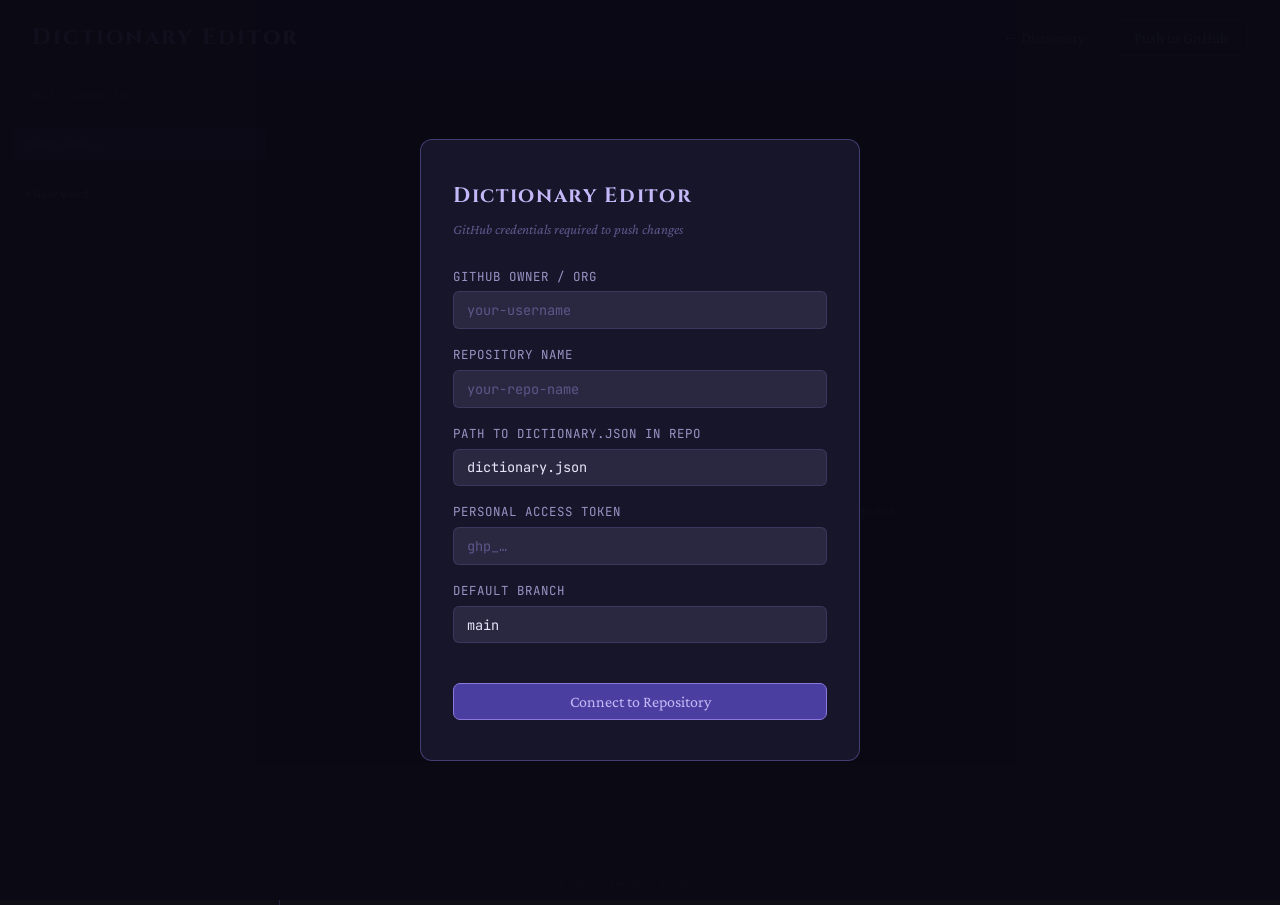
<file: dictionary-editor.html>
<!DOCTYPE html>
<html lang="en">
<head>
<meta charset="UTF-8">
<meta name="viewport" content="width=device-width, initial-scale=1.0">
<title>Dictionary Editor</title>
<link rel="preconnect" href="https://fonts.googleapis.com">
<link href="https://fonts.googleapis.com/css2?family=Cinzel:wght@400;600&family=Crimson+Pro:ital,wght@0,300;0,400;1,300;1,400&family=JetBrains+Mono:wght@400&display=swap" rel="stylesheet">
<link href="./stylesheets/dictionary-editor.css" rel="stylesheet">
</head>
<body>

<!-- AUTH OVERLAY -->
<div id="auth-overlay">
  <div class="auth-box">
    <h2>Dictionary Editor</h2>
    
    <p>GitHub credentials required to push changes</p>
    <div class="field-group">
      <label>GitHub Owner / Org</label>
      <input type="text" id="gh-owner" placeholder="your-username" autocomplete="off">
    </div>
    <div class="field-group">
      <label>Repository Name</label>
      <input type="text" id="gh-repo" placeholder="your-repo-name" autocomplete="off">
    </div>
    <div class="field-group">
      <label>Path to dictionary.json in repo</label>
      <input type="text" id="gh-path" placeholder="dictionary.json" value="dictionary.json" autocomplete="off">
    </div>
    <div class="field-group">
      <label>Personal Access Token</label>
      <input type="password" id="gh-pat" placeholder="ghp_…" autocomplete="off">
    </div>
    <div class="field-group">
      <label>Default Branch</label>
      <input type="text" id="gh-branch" placeholder="main" value="main" autocomplete="off">
    </div>
    <div class="auth-error" id="auth-error"></div>
    <button class="btn btn-primary" onclick="authenticate()">Connect to Repository</button>
  </div>
</div>

<!-- PUSH MODAL -->
<div id="push-modal">
  <div class="modal-box">
    <h3>Push Changes</h3>
    <div class="branch-preview" id="branch-name-display"></div>
    <div class="changes-summary" id="changes-summary"></div>
    <div class="field-group">
      <label>Commit message</label>
      <input type="text" id="commit-message" placeholder="Dictionary edits via browser editor">
    </div>
    <div class="auth-error" id="push-error"></div>
    <div class="modal-actions" style="margin-top:1rem;">
      <button class="btn" onclick="closePushModal()">Cancel</button>
      <button class="btn btn-success" onclick="confirmPush()">Push Branch</button>
    </div>
  </div>
</div>

<!-- TOAST -->
<div id="toast"></div>

<!-- MAIN UI -->
<header>
  <div>
    <h1>Dictionary Editor</h1>
    <div class="meta" id="repo-meta"></div>
  </div>
  <div class="header-actions">
    <span class="modified-count" id="modified-count" style="display:none"></span>
    <button class="btn" onclick="window.open('dictionary.html','_blank')">← Dictionary</button>
    <button class="btn btn-success" onclick="openPushModal()">Push to GitHub</button>
  </div>
</header>

<div id="status-bar"><span class="status-info">Not connected</span></div>

<div class="editor-layout">
  <div id="sidebar">
    <div class="sidebar-search">
      <input type="text" id="sidebar-search" placeholder="Filter words…" oninput="filterWordList(this.value)">
    </div>
    <div class="sidebar-actions">
      <button class="btn btn-sm" onclick="openNewWordEditor()">+ New word</button>
    </div>
    <div id="word-list"></div>
  </div>
  <div id="editor-panel">
    <div class="editor-empty">Select a word to edit, or add a new one</div>
  </div>
</div>
<div id="footer">© 2026 Sara Laudeman. All rights reserved.</div>
<script type="text/javascript" src="./js/dictionary-editor.js"></script>
</body>
</html>
</file>
<file: stylesheets/dictionary-editor.css>
:root {
    --bg: #0f0e17;
    --bg-card: #16152a;
    --bg-card-hover: #1c1b35;
    --border: rgba(139, 120, 220, 0.18);
    --border-hover: rgba(139, 120, 220, 0.4);
    --purple-light: #c4b8f8;
    --purple-mid: #8b78dc;
    --purple-dim: #4a3fa0;
    --blue-light: #a8c8f8;
    --blue-mid: #4a90d9;
    --text-primary: #e8e4f8;
    --text-secondary: #9993c4;
    --text-dim: #5c578a;
    --charcoal: #2a2840;
    --charcoal-light: #3d3a60;
    --green: #9adba8;
    --green-dim: rgba(154,219,168,0.15);
    --red: #f5a07a;
    --red-dim: rgba(245,160,122,0.15);
    --yellow: #f5c07a;
    --yellow-dim: rgba(245,192,122,0.12);
    --accent-verb: #b48ef0;
    --accent-noun: #7ab8f5;
    --accent-adj: #9adba8;
    --accent-adv: #f5c07a;
    --accent-other: #f5a07a;
}

* { box-sizing: border-box; margin: 0; padding: 0; }

body {
    background: var(--bg);
    color: var(--text-primary);
    font-family: 'Crimson Pro', Georgia, serif;
    font-size: 16px;
    line-height: 1.6;
    min-height: 100vh;
}

/* ── AUTH OVERLAY ── */
#auth-overlay {
    position: fixed;
    inset: 0;
    background: rgba(10,9,20,0.96);
    display: flex;
    align-items: center;
    justify-content: center;
    z-index: 100;
}

.auth-box {
    background: var(--bg-card);
    border: 1px solid var(--border-hover);
    border-radius: 12px;
    padding: 2.5rem 2rem;
    width: 100%;
    max-width: 440px;
}

.auth-box h2 {
    font-family: 'Cinzel', serif;
    font-size: 1.3rem;
    color: var(--purple-light);
    margin-bottom: 0.3rem;
    letter-spacing: 0.08em;
}

.auth-box p {
    color: var(--text-dim);
    font-size: 0.88rem;
    margin-bottom: 1.6rem;
    font-style: italic;
}

.field-group {
    margin-bottom: 1rem;
}

.field-group label {
    display: block;
    font-size: 0.78rem;
    letter-spacing: 0.08em;
    color: var(--text-secondary);
    text-transform: uppercase;
    font-family: 'JetBrains Mono', monospace;
    margin-bottom: 5px;
}

.field-group input, .field-group select, .field-group textarea {
    width: 100%;
    background: var(--charcoal);
    border: 1px solid var(--border);
    border-radius: 6px;
    color: var(--text-primary);
    font-family: 'JetBrains Mono', monospace;
    font-size: 0.85rem;
    padding: 0.55rem 0.8rem;
    outline: none;
    transition: border-color 0.2s;
}

.field-group input:focus, .field-group select:focus, .field-group textarea:focus {
    border-color: var(--purple-mid);
}

.field-group input::placeholder { color: var(--text-dim); }

.btn {
    display: inline-flex;
    align-items: center;
    gap: 6px;
    padding: 0.55rem 1.2rem;
    border-radius: 7px;
    font-family: 'Crimson Pro', serif;
    font-size: 0.95rem;
    cursor: pointer;
    transition: all 0.18s;
    border: 1px solid var(--border);
    background: none;
    color: var(--text-secondary);
}

.btn:hover { border-color: var(--purple-mid); color: var(--purple-light); }

.btn-primary {
    background: var(--purple-dim);
    border-color: var(--purple-mid);
    color: var(--purple-light);
    width: 100%;
    justify-content: center;
    margin-top: 0.5rem;
    font-size: 1rem;
}

.btn-primary:hover { background: #5a4fc0; }

.btn-danger { border-color: rgba(245,160,122,0.4); color: var(--red); }
.btn-danger:hover { background: var(--red-dim); }

.btn-success { border-color: rgba(154,219,168,0.4); color: var(--green); }
.btn-success:hover { background: var(--green-dim); }

.btn-sm { padding: 3px 10px; font-size: 0.82rem; }

.auth-error {
    color: var(--red);
    font-size: 0.82rem;
    margin-top: 0.7rem;
    font-style: italic;
    min-height: 1.2em;
}

/* ── HEADER ── */
header {
    display: flex;
    align-items: center;
    justify-content: space-between;
    padding: 1.2rem 2rem;
    border-bottom: 1px solid var(--border);
    background: rgba(83,74,183,0.07);
    flex-wrap: wrap;
    gap: 1rem;
}

header h1 {
    font-family: 'Cinzel', serif;
    font-size: 1.4rem;
    color: var(--purple-light);
    letter-spacing: 0.1em;
}

header .meta {
    font-size: 0.8rem;
    color: var(--text-dim);
    font-style: italic;
}

.header-actions { display: flex; gap: 8px; align-items: center; flex-wrap: wrap; }

/* ── STATUS BAR ── */
#status-bar {
    padding: 0.5rem 2rem;
    font-size: 0.82rem;
    font-family: 'JetBrains Mono', monospace;
    min-height: 2rem;
    display: flex;
    align-items: center;
    gap: 1rem;
    border-bottom: 1px solid var(--border);
    flex-wrap: wrap;
}

.status-ok   { color: var(--green); }
.status-warn { color: var(--yellow); }
.status-err  { color: var(--red); }
.status-info { color: var(--text-dim); }

/* ── LAYOUT ── */
.editor-layout {
    display: grid;
    grid-template-columns: 280px 1fr;
    height: calc(100vh - 110px);
}

/* ── SIDEBAR ── */
#sidebar {
    border-right: 1px solid var(--border);
    display: flex;
    flex-direction: column;
    overflow: hidden;
}

.sidebar-search {
    padding: 0.8rem;
    border-bottom: 1px solid var(--border);
    position: relative;
}

.sidebar-search input {
    width: 100%;
    background: var(--charcoal);
    border: 1px solid var(--border);
    border-radius: 6px;
    color: var(--text-primary);
    font-family: 'Crimson Pro', serif;
    font-size: 0.9rem;
    padding: 0.4rem 0.7rem;
    outline: none;
}

.sidebar-search input:focus { border-color: var(--purple-mid); }

.sidebar-actions {
    padding: 0.6rem 0.8rem;
    border-bottom: 1px solid var(--border);
    display: flex;
    gap: 6px;
}

#word-list {
    flex: 1;
    overflow-y: auto;
    scrollbar-width: thin;
    scrollbar-color: var(--charcoal-light) transparent;
}

.word-item {
    padding: 0.45rem 1rem;
    cursor: pointer;
    display: flex;
    align-items: center;
    justify-content: space-between;
    border-bottom: 1px solid rgba(139,120,220,0.06);
    transition: background 0.15s;
    gap: 6px;
}

.word-item:hover { background: var(--bg-card-hover); }
.word-item.active { background: var(--charcoal); border-left: 2px solid var(--purple-mid); }

.word-item-text {
    font-family: 'Cinzel', serif;
    font-size: 0.85rem;
    color: var(--purple-light);
    flex: 1;
    min-width: 0;
    overflow: hidden;
    text-overflow: ellipsis;
    white-space: nowrap;
}

.word-item-pos {
    font-family: 'JetBrains Mono', monospace;
    font-size: 0.65rem;
    color: var(--text-dim);
    flex-shrink: 0;
}

.word-item.modified .word-item-text::after {
    content: ' ●';
    color: var(--yellow);
    font-size: 0.6rem;
}

.word-item.new-word .word-item-text::after {
    content: ' ✦';
    color: var(--green);
    font-size: 0.6rem;
}

/* ── EDITOR PANEL ── */
#editor-panel {
    overflow-y: auto;
    padding: 1.5rem 2rem;
    scrollbar-width: thin;
    scrollbar-color: var(--charcoal-light) transparent;
}

.editor-empty {
    display: flex;
    align-items: center;
    justify-content: center;
    height: 100%;
    color: var(--text-dim);
    font-style: italic;
    font-size: 1rem;
}

.editor-word-title {
    font-family: 'Cinzel', serif;
    font-size: 1.6rem;
    color: var(--purple-light);
    margin-bottom: 1.2rem;
    letter-spacing: 0.06em;
    display: flex;
    align-items: center;
    gap: 1rem;
}

.editor-grid {
    display: grid;
    grid-template-columns: 1fr 1fr;
    gap: 1rem;
    margin-bottom: 1.2rem;
}

.editor-grid.full { grid-template-columns: 1fr; }

.field-group textarea {
    resize: vertical;
    min-height: 70px;
    font-family: 'Crimson Pro', serif;
    font-size: 0.95rem;
    line-height: 1.5;
}

.field-group select {
    appearance: none;
    -webkit-appearance: none;
    background-image: url("data:image/svg+xml,%3Csvg xmlns='http://www.w3.org/2000/svg' width='12' height='8' viewBox='0 0 12 8'%3E%3Cpath d='M1 1l5 5 5-5' stroke='%239993c4' stroke-width='1.5' fill='none' stroke-linecap='round'/%3E%3C/svg%3E");
    background-repeat: no-repeat;
    background-position: right 10px center;
    cursor: pointer;
}

/* array fields */
.array-field { display: flex; flex-direction: column; gap: 5px; }

.array-row {
    display: flex;
    gap: 6px;
    align-items: center;
}

.array-row input {
    flex: 1;
    background: var(--charcoal);
    border: 1px solid var(--border);
    border-radius: 6px;
    color: var(--text-primary);
    font-family: 'JetBrains Mono', monospace;
    font-size: 0.82rem;
    padding: 0.35rem 0.7rem;
    outline: none;
    transition: border-color 0.2s;
}

.array-row input:focus { border-color: var(--purple-mid); }

.array-remove {
    background: none;
    border: none;
    color: var(--text-dim);
    cursor: pointer;
    font-size: 0.9rem;
    padding: 2px 5px;
    border-radius: 4px;
    transition: color 0.15s;
    flex-shrink: 0;
}

.array-remove:hover { color: var(--red); }

.array-add {
    background: none;
    border: 1px dashed var(--border);
    border-radius: 6px;
    color: var(--text-dim);
    font-family: 'JetBrains Mono', monospace;
    font-size: 0.78rem;
    padding: 4px 10px;
    cursor: pointer;
    width: 100%;
    text-align: left;
    transition: all 0.18s;
    margin-top: 2px;
}

.array-add:hover { border-color: var(--purple-mid); color: var(--purple-light); }

/* root pills as autocomplete inputs */
.root-tag {
    display: inline-flex;
    align-items: center;
    gap: 5px;
    background: rgba(122,184,245,0.1);
    border: 1px solid rgba(122,184,245,0.3);
    border-radius: 20px;
    padding: 2px 10px;
    font-family: 'JetBrains Mono', monospace;
    font-size: 0.78rem;
    color: var(--blue-light);
    cursor: default;
}

.root-tag button {
    background: none;
    border: none;
    color: var(--text-dim);
    cursor: pointer;
    font-size: 0.7rem;
    padding: 0;
    line-height: 1;
}

.root-tag button:hover { color: var(--red); }

.roots-input-row {
    display: flex;
    gap: 6px;
    flex-wrap: wrap;
    align-items: center;
    background: var(--charcoal);
    border: 1px solid var(--border);
    border-radius: 6px;
    padding: 5px 8px;
    min-height: 36px;
    transition: border-color 0.2s;
}

.roots-input-row:focus-within { border-color: var(--purple-mid); }

.roots-input-row input {
    background: none;
    border: none;
    color: var(--text-primary);
    font-family: 'JetBrains Mono', monospace;
    font-size: 0.82rem;
    outline: none;
    min-width: 80px;
    flex: 1;
    padding: 0;
}

.editor-actions {
    display: flex;
    gap: 8px;
    margin-top: 1.5rem;
    padding-top: 1.2rem;
    border-top: 1px solid var(--border);
    flex-wrap: wrap;
}

/* ── PUSH MODAL ── */
#push-modal {
    position: fixed;
    inset: 0;
    background: rgba(10,9,20,0.92);
    display: none;
    align-items: center;
    justify-content: center;
    z-index: 200;
}

#push-modal.open { display: flex; }

.modal-box {
    background: var(--bg-card);
    border: 1px solid var(--border-hover);
    border-radius: 12px;
    padding: 2rem;
    width: 100%;
    max-width: 500px;
}

.modal-box h3 {
    font-family: 'Cinzel', serif;
    font-size: 1.1rem;
    color: var(--purple-light);
    margin-bottom: 1rem;
    letter-spacing: 0.06em;
}

.branch-preview {
    font-family: 'JetBrains Mono', monospace;
    font-size: 0.85rem;
    color: var(--green);
    background: var(--charcoal);
    border-radius: 6px;
    padding: 0.5rem 0.8rem;
    margin-bottom: 1.2rem;
    border: 1px solid rgba(154,219,168,0.2);
}

.changes-summary {
    font-size: 0.88rem;
    color: var(--text-secondary);
    margin-bottom: 1.2rem;
    line-height: 1.7;
}

.changes-summary span { font-family: 'JetBrains Mono', monospace; color: var(--yellow); }

.modal-actions { display: flex; gap: 8px; justify-content: flex-end; }

/* ── TOAST ── */
#toast {
    position: fixed;
    bottom: 2rem;
    right: 2rem;
    background: var(--charcoal);
    border: 1px solid var(--border);
    border-radius: 8px;
    padding: 0.7rem 1.2rem;
    font-size: 0.88rem;
    color: var(--text-primary);
    transform: translateY(20px);
    opacity: 0;
    transition: all 0.25s;
    pointer-events: none;
    max-width: 320px;
    z-index: 300;
}

#toast.show { opacity: 1; transform: translateY(0); }
#toast.success { border-color: rgba(154,219,168,0.5); color: var(--green); }
#toast.error { border-color: rgba(245,160,122,0.5); color: var(--red); }

.modified-count {
    font-family: 'JetBrains Mono', monospace;
    font-size: 0.75rem;
    color: var(--yellow);
    padding: 2px 8px;
    border: 1px solid rgba(245,192,122,0.3);
    border-radius: 20px;
    background: var(--yellow-dim);
}

@media (max-width: 700px) {
    .editor-layout { grid-template-columns: 1fr; }
    #sidebar { height: 240px; }
    .editor-grid { grid-template-columns: 1fr; }
}

#footer {
  position: fixed;
  bottom: 0;
  left: 0;
  right: 0;
  text-align: center;
  padding: 0.5rem;
  font-size: 0.75rem;
  color: var(--text-dim);
  background: linear-gradient(0deg, var(--bg) 60%, transparent 100%);
  pointer-events: none;
  letter-spacing: 0.06em;
  font-style: italic;
}
</file>
